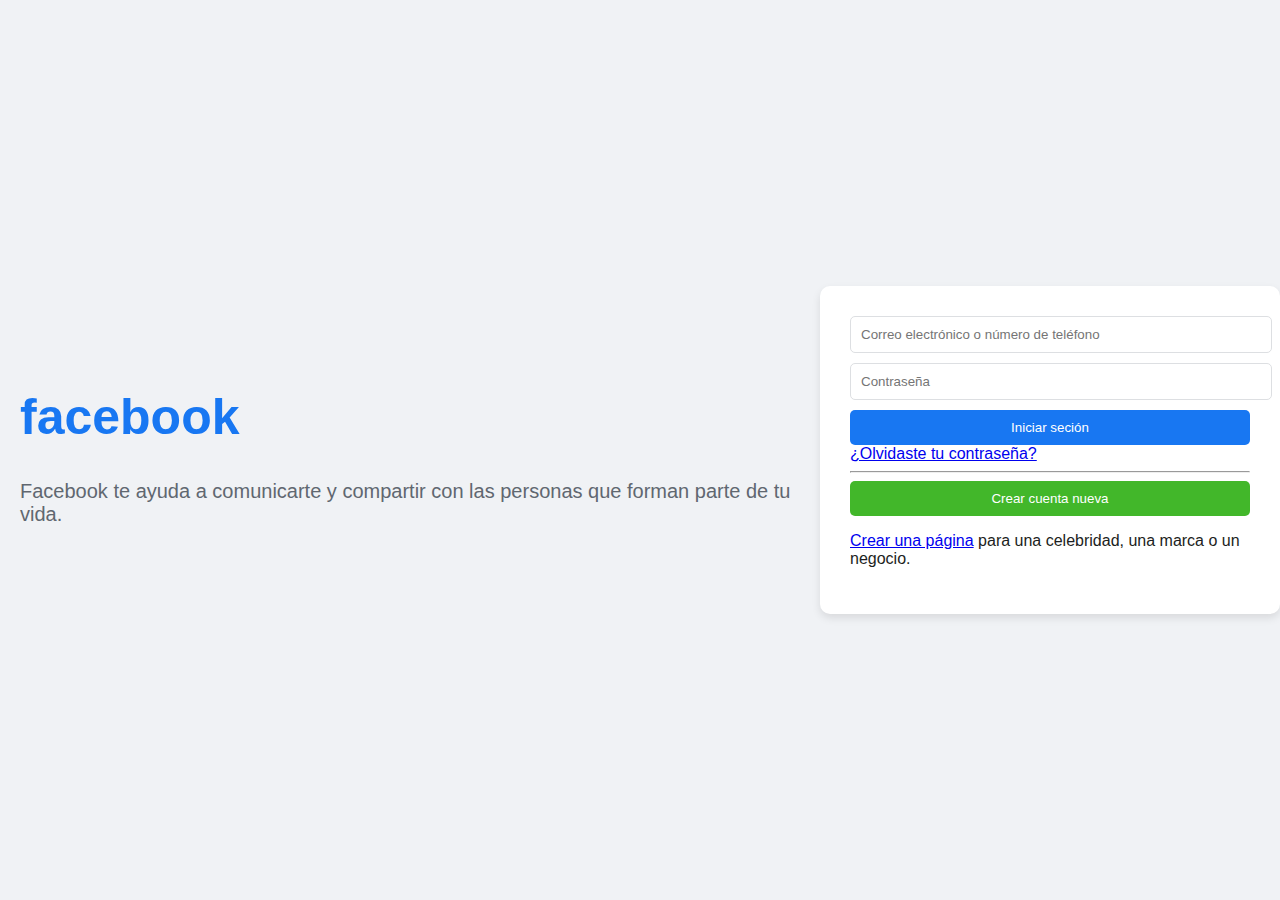
<file: Ejercicio 1/index.html>
<!DOCTYPE html>
<html lang="en">
<head>
    <meta charset="UTF-8">
    <title>facebook - Iniciar seción</title>
    <link rel="stylesheet" href="styles.css">
</head>
<body>
    <div class="container">
        <div class="left-section">
            <h1>facebook</h1>
            <p>Facebook te ayuda a comunicarte y compartir con las personas que forman parte de tu vida.</p>
        </div>
        <div class="right-section">
            <div class="login-form">
                <form>
                    <input type="text" placeholder="Correo electrónico o número de teléfono ">
                    <input type="password" placeholder="Contraseña">
                    <button type="submit" class="login-btn">Iniciar seción</button>
                    <a href="#">¿Olvidaste tu contraseña?</a>
                    <hr>
                    <button type="button" class="signup-btn">Crear cuenta nueva</button>
                </form>
            </div>
            <p class="footer-note">
                <a href="#">Crear una página</a> para una celebridad, una marca o un negocio.
            </p>
        </div>
    </div>
</body>
</html>
</file>
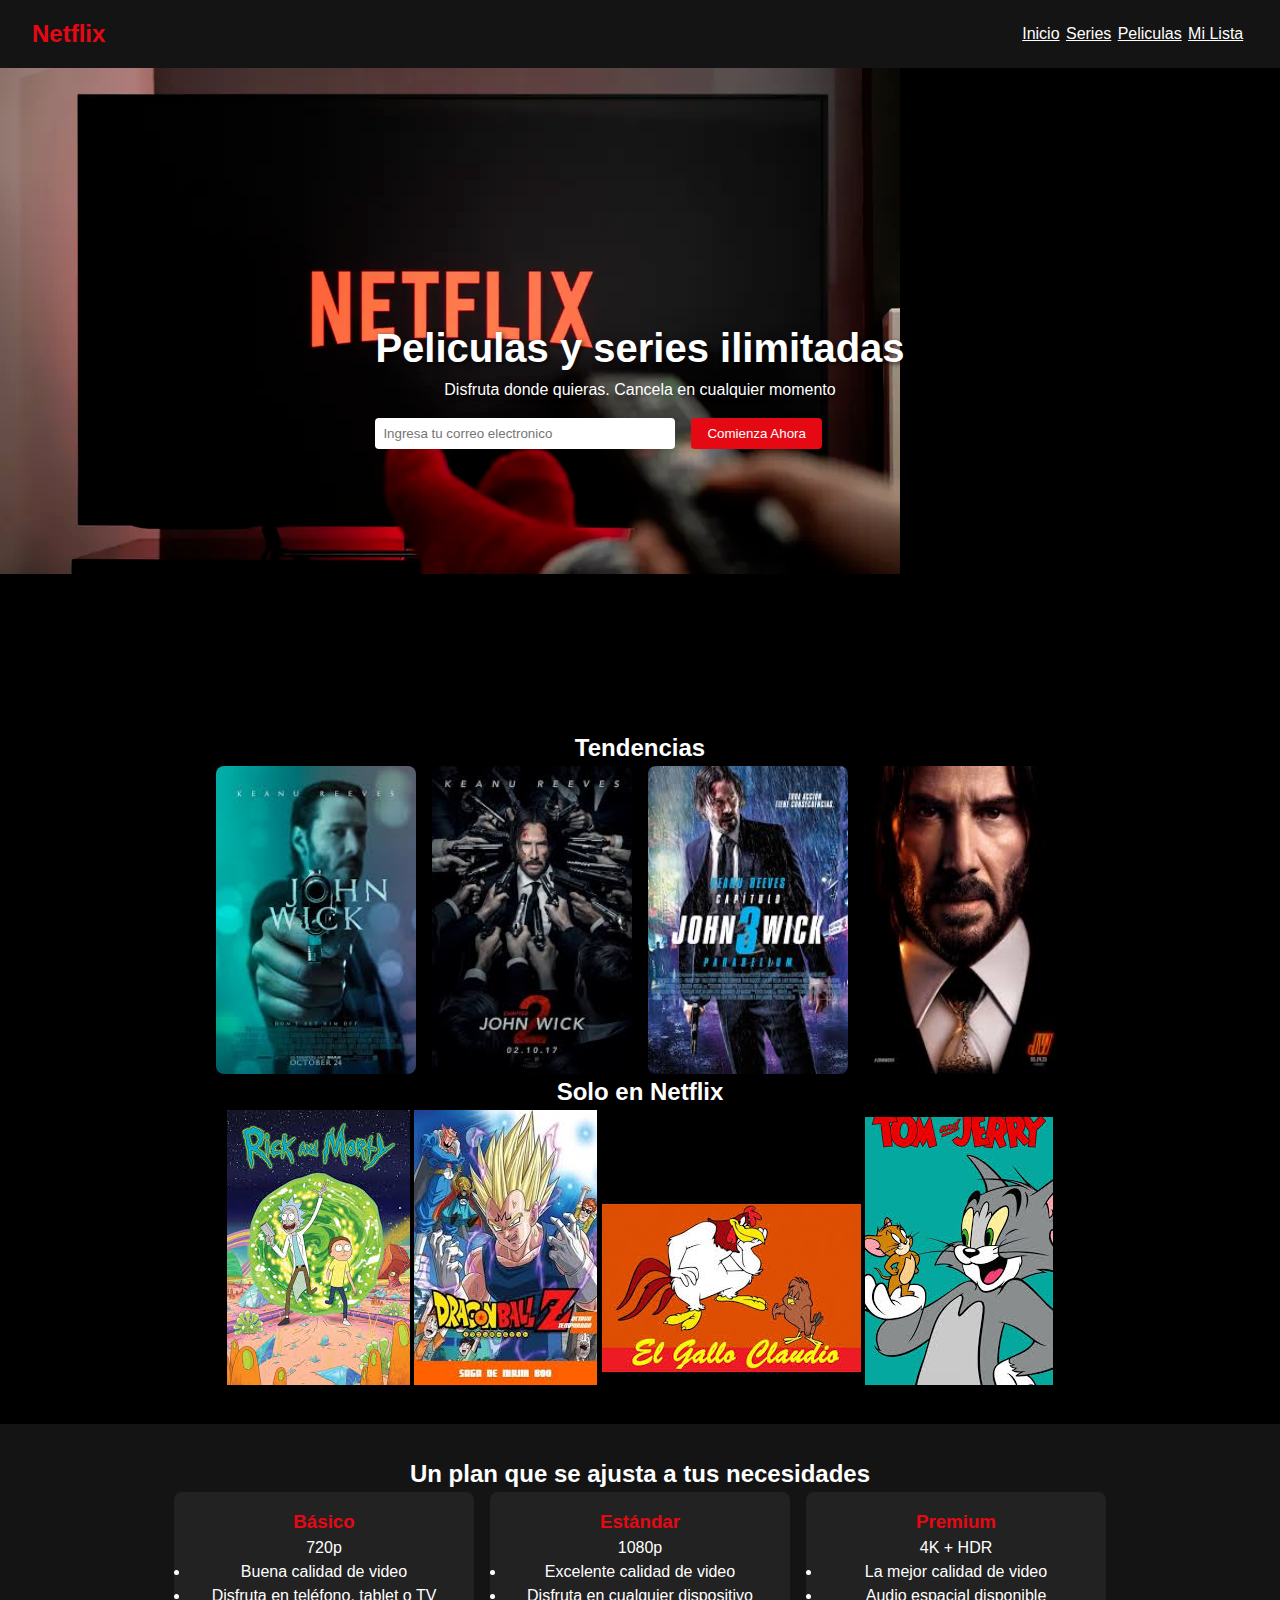
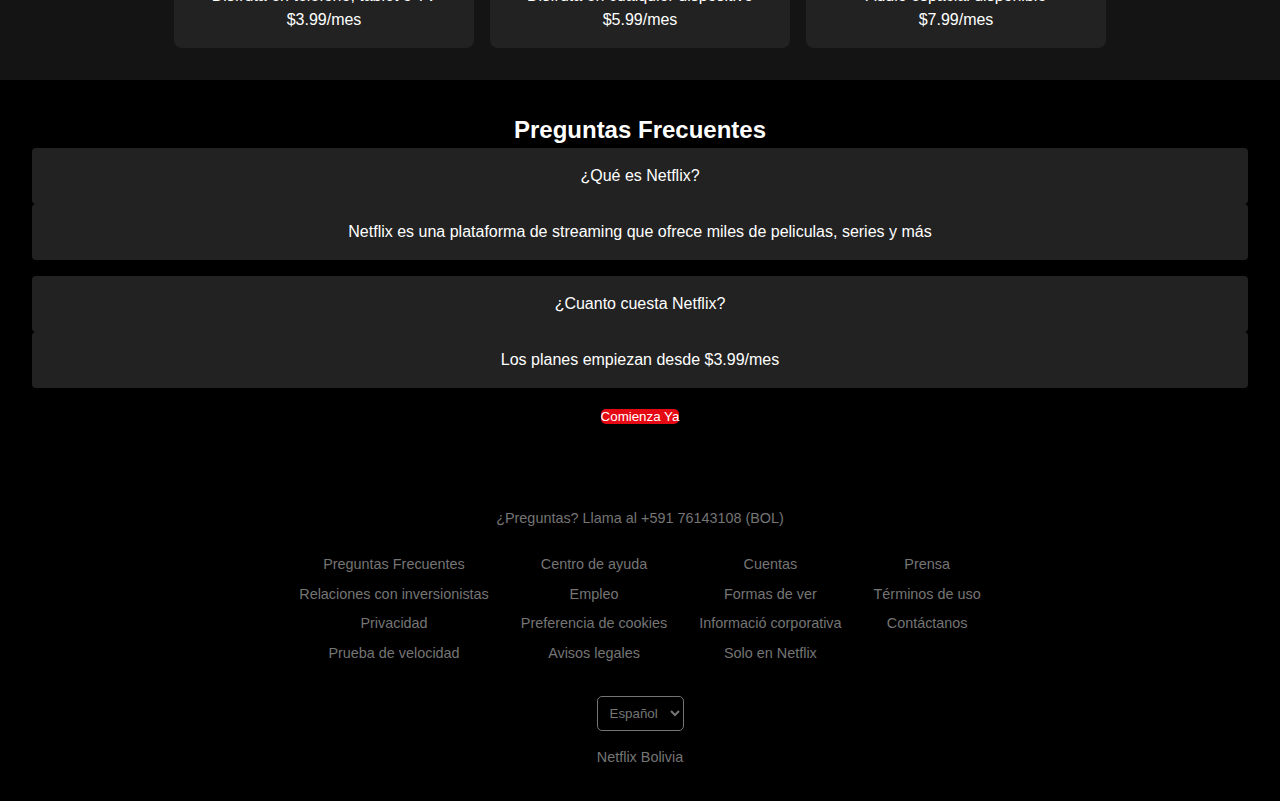
<file: Netflix/index.html>
<!DOCTYPE html>
<html lang="en">
<head>
    <meta charset="UTF-8">
    <meta name="viewport" content="width=device-width, initial scale=1.0">
    <meta name="description" content="Clon de Netflix: Disfruta de peliculas y series ilimitadas">
    <title>Netflx Clone</title>
    <link rel="stylesheet" href="styles.css">
</head>
<body>
    <header class="navbar">
        <div class="logo">
            <h1>Netflix</h1>
         </div>
    <nav>
        <ul>
            <li><a href="#">Inicio</a><li>
            <li><a href="#">Series</a><li>
            <li><a href="#">Peliculas</a><li>
            <li><a href="#">Mi Lista</a><li>
        </ul>
    </nav>
    </header>
    <section class="hero">
        <div class="hero-content">
            <h1>Peliculas y series ilimitadas</h1>
            <p>Disfruta donde quieras. Cancela en cualquier momento</p>
            <form>
                <input type="email" placeholder="Ingresa tu correo electronico" required>
                <button type="submit" class="get-started-btn">Comienza Ahora</button>
            </form>
        </div>
    </section>
    <section class="carouse1-section">
        <h2>Tendencias</h2>
        <div class="carouse1">
            <img src="jhon wick 1.jpg" alt="Pelicula 1">
            <img src="jhon wick 2.jpg" alt="Pelicula 2">
            <img src="jhon wick 3.jpg" alt="Pelicula 3">
            <img src="jhon wick 4.jpg" alt="Pelicula 4">
        </div>
        <h2>Solo en Netflix</h2>
        <div class="carouse2">
            <img src="rick and morty.jpg" alt="Serie 1">
            <img src="dragon ball z.jpg" alt="Serie 2">
            <img src="gallo claudio.jpg" alt="Serie 3">
            <img src="tom y jerry.jpg" alt="Serie 4">
        </div>
    </section>
    <section class="plans">
        <h2>Un plan que se ajusta a tus necesidades </h2>
        <div class="plan-cards">
            <div class="plan-card basic">
                <h3>Básico</h3>
                <p>720p</p>
                <ul>
                    <li>Buena calidad de video</li>
                    <li>Disfruta en teléfono, tablet o TV</li>
                </ul>
                <p class="price">$3.99/mes</p>
            </div>
            <div class="plan-card standar">
                <h3>Estándar</h3>
                <p>1080p</p>
                <ul>
                    <li>Excelente calidad de video</li>
                    <li>Disfruta en cualquier dispositivo</li>
                </ul>
                <p class="price">$5.99/mes</p>
            </div>
            <div class="plan-card premium">
                <h3>Premium</h3>
                <p>4K + HDR</p>
                <ul>
                    <li>La mejor calidad de video</li>
                    <li>Audio espacial disponible</li>
                </ul>
                <p class="price">$7.99/mes</p>
            </div>
        </div>
    </section>
    <section class="faq">
        <h2>Preguntas Frecuentes</h2>
        <div class="faq-item">
            <p class="faq-question">¿Qué es Netflix?</p>
            <p class="faq-answer">Netflix es una plataforma de streaming que ofrece miles de peliculas, series y más</p>
        </div>
        <div class="faq-item">
            <p class="faq-question">¿Cuanto cuesta Netflix?</p>
            <p class="faq answer">Los planes empiezan desde $3.99/mes</p>
        </div>
        <button class="cta-button">Comienza Ya</button>
    </section>
    <footer class="footer">
        <p>¿Preguntas? Llama al <a href="tel:+591 76143108">+591 76143108 (BOL)</a></p>
        <div class="footer-links">
            <ul>
                <li><a href="#">Preguntas Frecuentes</a><li>
                <li><a href="#">Relaciones con inversionistas</a></li>
                <li><a href="#">Privacidad</a></li>
                <li><a href="#">Prueba de velocidad</a></li>
            </ul>
            <ul>
                <li><a href="#">Centro de ayuda</a></li>
                <li><a href="#">Empleo</a></li>
                <li><a href="#">Preferencia de cookies</a></li>
                <li><a href="#">Avisos legales</a></li>
            </ul>
            <ul>
                <li><a href="#">Cuentas</a></li>
                <li><a href="#">Formas de ver</a></li>
                <li><a href="#">Informació corporativa</a></li>
                <li><a href="#">Solo en Netflix</a></li>
            </ul>
            <ul>
                <li><a href="#">Prensa</a></li>
                <li><a href="#">Términos de uso</a></li>
                <li><a href="#">Contáctanos</a></li>
            </ul>
        </div>
        <div class="footer-language">
            <select arial-label="Selecionar Idioma">
                <option value="es">Español</option>
                <option value="en">English</option>
            </select>
        </div>
        <p>Netflix Bolivia</p>
    </footer>
 
</body>
</html>
</file>
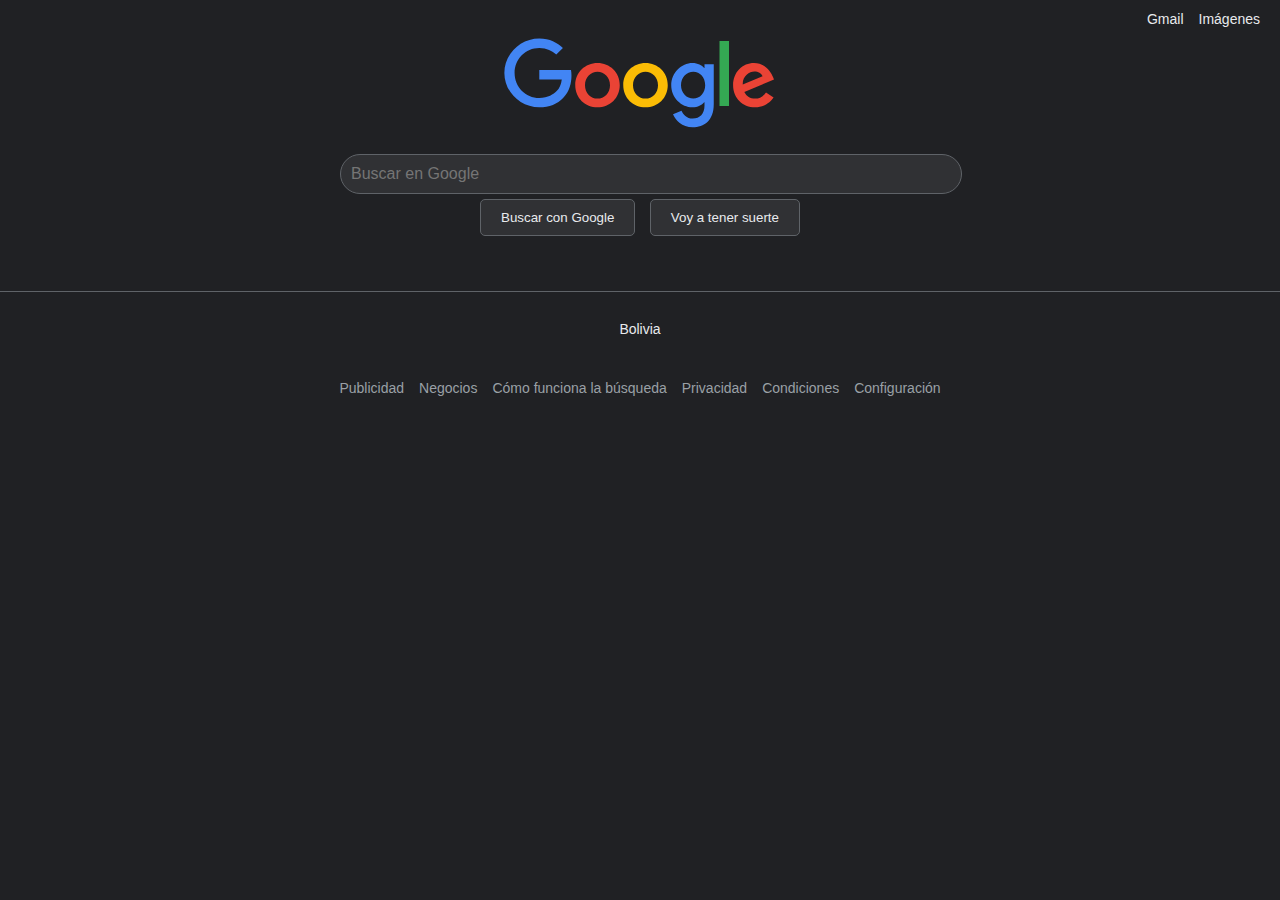
<file: 27-11-2024/Ejercicio 2/index.html>
<!DOCTYPE html>
    <html lang="es">
        <head>
            <meta charset="UTF-8">
            <meta name="viewport" content="width=device-width, initial-scale=1.0">
            <title>Clon de Google</title>
            <link rel="stylesheet" href="style.css">
        </head>
<body>
    <header>
        <nav>
            <ul>
                <li><a href="#">Gmail</a></li>
                <li><a href="#">Imágenes</a></li>
            </ul>
        </nav>
    </header>
        <main>
        <div class="logo">
            <img src="google_logo.svg" alt="Google Logo">
        </div>
        <div class="search-bar">
            <form>
                    <input type="text" placeholder="Buscar en Google">
                <div class="buttons">
                    <button type="submit">Buscar con Google</button>
                    <button type="button">Voy a tener suerte</button>
                </div>
            </form>
        </div>
        </main>
            <footer>
        <div class="footer-top">
            <p>Bolivia</p>
        </div>
    <div class="footer-bottom">
        <ul>
            <li><a href="#">Publicidad</a></li>
            <li><a href="#">Negocios</a></li>
            <li><a href="#">Cómo funciona la búsqueda</a></li>
            <li><a href="#">Privacidad</a></li>
            <li><a href="#">Condiciones</a></li>
            <li><a href="#">Configuración</a></li>
        </ul>
    </div>
            </footer>
</body>
    </html>
</file>
<file: Ejercicio 1/styles.css>
body{
    margin: 0;
    font-family: Arial, sans-serif;
    background-color: #f0f2f5;
    color: #1c1e21;
}
.container{
    display: flex;
    justify-content: center;
    align-items: center;
    height: 100vh;
}
.left-section{
    flex: 1;
    padding: 20px;
}
.left-section h1{
    font-size: 50px;
    color: #1877f2;
}
.left-section p{
    font-size: 20px;
    color: #606770;
}
.right-section{
    flex: 1;
    max-width: 400px;
    background-color: white;
    padding: 30px;
    border-radius: 10px;
    box-shadow: 0 4px 8px rgba(0, 0, 0, 0.1);
}
.login-form input{
    width: 100%;
    padding: 10px;
    margin-bottom: 10px;
    border: 1px solid #dddfe2;
    border-radius: 5px;
}
.login-btn{
    background-color: #1877f2;
    color: white;
    border: none;
    padding: 10px;
    border-radius: 5px;
    width: 100%;
    cursor: pointer;
}
.signup-btn{
    background-color: #42b72a;
    color: white;
    border: none;
    padding: 10px;
    border-radius: 5px;
    width: 100%;
}
</file>
<file: Netflix/styles.css>
*{
    margin: 0;
    padding: 0;
    box-sizing: border-box;
}
body{
    font-family: Arial, sans-serif;
    background: #000;
    color: #fff;
    line-height: 1.5;

}


.navbar{
    display: flex;
    justify-content: space-between;
    align-items: center;
    padding: 1rem 2rem;
    background: #141414;
    

}
.navbar h1{
    font-size: 1.5rem;
    color: #e50914;
    
}

.navbar ul{
    display: flex;
    list-style: none;
    
}
.navbar ul li{
    margin: 0.1rem;

}
.navbar ul li a{
    color: #fff;
    text-decoration: none,
    

}
.navbar .sign-in-btn{
    background: #e50914;
    padding: 0.5rem 1rem;
    border: none;
    border-radius: 4px;
    cursor: pointer;
}
.hero{
    height: 70vh;
    background: url(fondo_netflix.png);
    background-repeat:no-repeat; 
    display: flex;
    justify-content: center;
    align-items: center;
    text-align: center;

}
.hero-content{
    color: #fff;
    text-shadow: 2px 2px 5px rgba(0, 0, 0, 0.7);

}
.hero-content h1{
    font-size: 2.5rem;

}
.hero-content form{
    margin-top: 1rem;
    display: flex;
    gap:1rem;
}
.hero-content  input{
    padding: 0.5rem;
    border-radius: 4px;
    border: none;
    width:  300px;
}
.hero-content .get-started-btn{
    background: #e50914;
    color: #fff;
    padding: 0.5em 1rem;
    border: none;
    border-radius: 4px;
    cursor: pointer;
}
.carouse1-section{
    padding: 2rem;
    text-align: center;

}
.carouse1{
    display: flex;
    justify-content: center;
    gap: 1rem;
    overflow-x: auto;
}
.carouse1 img{
    width: 200px;
    border-radius: 8px;
}
.plans{
    background: #141414;
    padding: 2rem;
    text-align: center;
}
.plan-cards{
    display: flex;
    justify-content: center;
    gap: 1rem;
}
.plan-card{
    background: #222;
    padding: 1rem;
    border-radius: 8px;
    width: 300px;
}
.plan-cards h3{
    color: #e50914;
}

.faq{
    padding: 2rem;
    text-align: center;

}
.faq-item{
    margin-bottom: 1rem;

}
.faq-item p{
    background: #222;
    padding: 1rem;
    border-radius: 4px;
}
.cta-button{
    background: #e50914;
    color: #Fff;
    padding: 0.7 rem 1.5rem;
    border: none;
    border-radius: 5px;
    cursor: pointer;

}
.footer {
    color: #757575;
    padding: 2rem;
    text-align: center;
    font-size: 0.9rem;
}
.footer a{
    color: #757575;
    text-decoration: none;
    font-size: 0.9rem;
}
.footer a:hover{
    text-decoration: underline;
    color: #fff;

}
.footer-links{
    display: flex;
    justify-content: center;
    flex-wrap: wrap;
    gap:2rem;
    margin: 1.5rem 0;

}
.footer-links ul{
    list-style: none;
    padding: 0;

}
.footer-links ul li{
    margin-bottom: 0.5rem;
}
.footer-language{
    margin: 1rem 0;

}
.footer-language select{
    background: #000;
    color: #757575;
    border: 1px solid #757575;
    padding: 0.5rem;
    border-radius: 5px;
    cursor: pointer;

}
.footer-language select:hover{  
    border-color: #fff;

}
.footer p{
    margin: 1rem 0 0;
    color: #757575;
}
</file>
<file: 27-11-2024/Ejercicio 2/style.css>
body {
    margin: 0;
    font-family: Arial, sans-serif;
    background-color: #202124;
    color: #e8eaed; 
    text-align: center;
}
header nav {
    display: flex;
    justify-content: flex-end;
    padding: 10px 20px;
}
header ul{
    list-style: none;
    margin: 0;
    padding: 0;
    display: flex;
    gap: 15px;
}
header ul li a {
    text-decoration: none;
    color: #e8eaed;
    font-size: 14px;
}
logo img {
    margin: 50px 0;
    width: 200px;
}
.search-bar {
    margin: 20px auto;
    width: 100%;
    max-width: 600px;
    }
.search-bar input[type="text"] {
    width: 100%;
    padding: 10px;
    border: 1px solid #5f6368;
    border-radius: 20px;
    background-color: #303134;
    color: #e8eaed;
    font-size: 16px; 
}
.search-bar button {
    margin: 5px;
    padding: 10px 20px;
    background-color: #303134; 
    border: 1px solid #5f6368; 
    color: #e8eaed;
    border-radius: 5px;
    cursor: pointer;
}
.search-bar button:hover {
    background-color: #3c4043;
}
footer {
    margin-top: 50px;
    font-size: 14px; 
}
.footer-top {
    border-top: 1px solid #5f6368;
    padding: 15px;
}
.footer-bottom ul {
    list-style: none;
    padding: 0;
    display: flex;
    justify-content: center;
    gap: 15px;
}
.footer-bottom ul li a {
    text-decoration: none;
    color: #9aa0a6; 
}
.footer-bottom ul li a:hover {
    color: #e8eaed;
}
</file>
